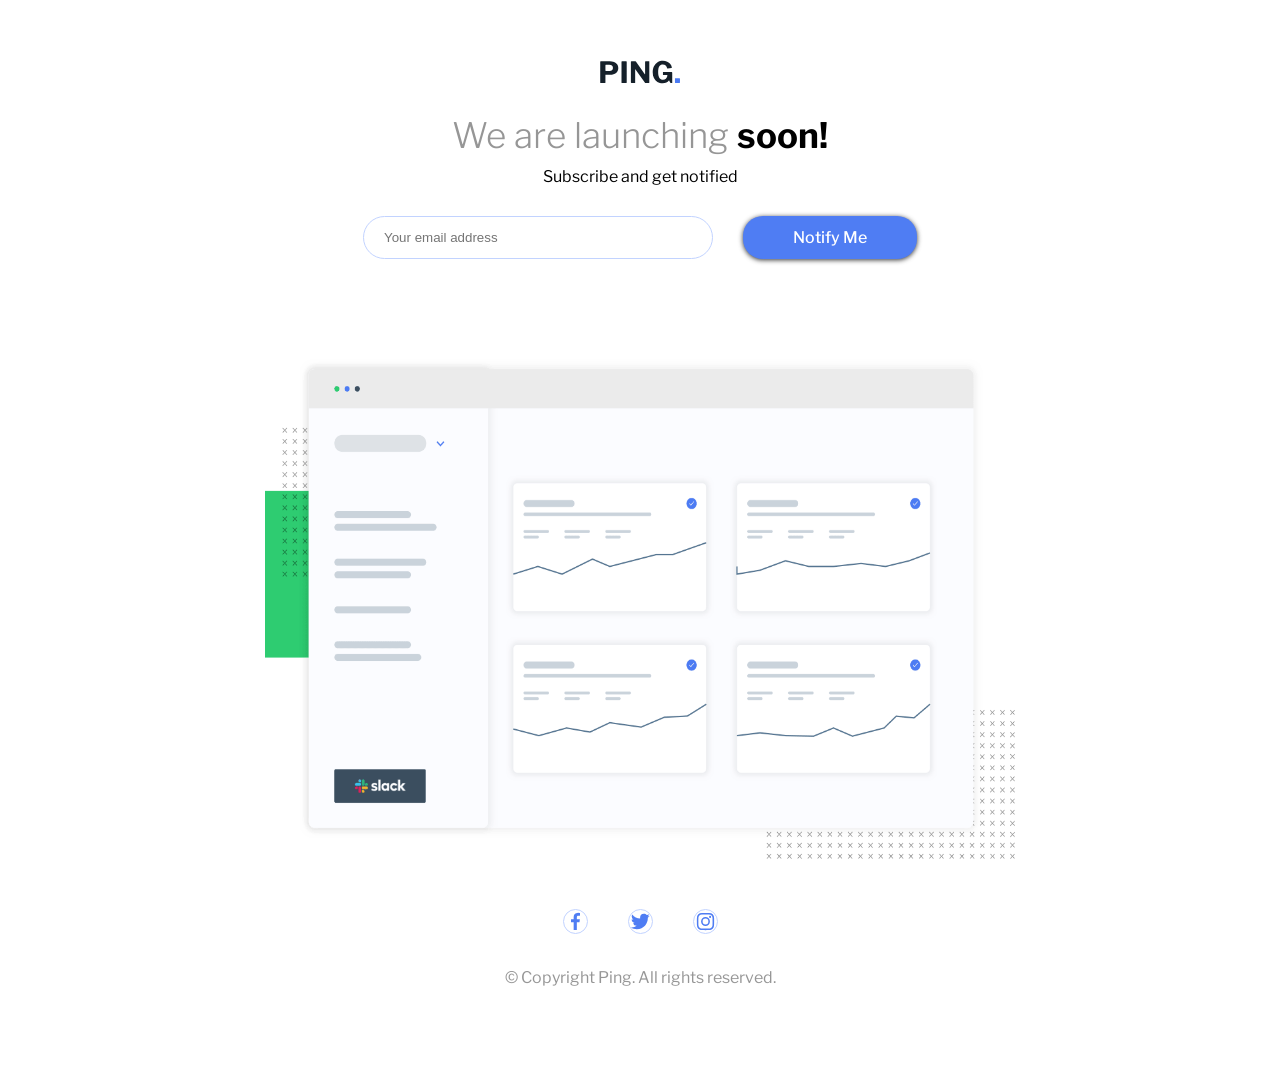
<file: index.html>
<!DOCTYPE html>
<html lang="en">

<head>
  <meta charset="UTF-8">
  <meta name="viewport" content="width=device-width, initial-scale=1.0">
  <link rel="stylesheet" href="css/styles.css">

  <link rel="icon" type="image/png" sizes="32x32" href="./images/favicon-32x32.png">

  <title>Ping coming soon page</title>

</head>

<body>

  <header class="hero container">
    <img src="images/logo.svg" class="hero__img">
    <h1 class="title">We are launching <nav class="title title--second">soon!</nav>
    </h1>
    <p class="hero__paragraph"> Subscribe and get notified</p>
  </header>

  <form class="form ">
    <input type="email" class="form__email" placeholder="Your email address">
    <a href="#" class="form__submit"> Notify Me</a>
  </form>

  <section class="present">
    <section class="present__figure">
      <img src="images/illustration-dashboard.png" class="present__img">
    </section>
  </section>

  <footer class="footer">
    <div class="footer__social">
      <a href="#" class="footer__link">
        <img src="images/facebook.svg" class="footer__icon face">
      </a>
      <a href="#" class="footer__link">
        <img src="images/twitter.svg" class="footer__icon">
      </a>
      <a href="#" class="footer__link">
        <img src="images/instagram.svg" class="footer__icon">
      </a>
    </div>
    <section class="footer__copy">
      <p class="footer__paragraph"> &copy; Copyright Ping. All rights reserved.</p>
    </section>
  </footer>

</body>

</html>
</file>
<file: css/styles.css>
@import url('https://fonts.googleapis.com/css2?family=Libre+Franklin:ital,wght@0,100..900;1,100..900&display=swap');

:root {
    --libre-frank: "Libre Franklin", sans-serif;
    --Primary: rgb(79, 125, 243);
    --PaleBlue: #c2d3ff;
    --LightRed: #ff5263;
    --Gray: hsl(0, 0%, 59%);
    --Very-Dark-Blue: hsl(209, 33%, 12%);
}

* {
    margin: 0;
    box-sizing: border-box;
}

body {
    font-family: "Libre Franklin", sans-serif;
}

.container {
    display: flex;
    flex-direction: column;
    justify-content: center;
    align-items: center;
    margin-top: 60px;
}

.hero__img {
    width: 80px;
    margin-bottom: 30px;
}

.title {
    display: inline;
    font-size: 35px;
    color: var(--Gray);
    font-weight: 300;
    margin-bottom: 10px;
}

.title--second {
    color: black;
    font-weight: 700;
}

.hero__paragraph {
    font-size: 16px;
}

/* form */

.form {
    display: flex;
    justify-content: center;
    flex-direction: row;
    position: relative;
    margin: 30px;
}

.form__email {
    width: 350px;
    height: 43px;
    margin-right: 30px;
    padding: 0 20px 0;
    border-radius: 30px;
    border: 1px solid #c2d3ff;
}

.form__submit {
    display: inline-block;
    height: 43px;
    background-color: var(--Primary);
    padding: 12px 50px;
    border-radius: 20px;
    text-decoration: none;
    color: white;
    box-shadow: 0px 1px 5px rgba(0, 0, 0, 0.801);
    font-weight: 500;
}

/* imagen */

.present__figure {
    margin-top: 100px;
    display: flex;
    justify-content: center;
}

.present__img {
    width: 750px;
    height: 500px;
}

/* footer */

.footer__social {
    margin-top: 50px;
    display: flex;
    justify-content: center;
    gap: 40px;
}

.footer__icon {
    width: 25px;
    height: 25px;
    border: 1px solid #c2d3ff;
    border-radius: 50%;
}

.footer__icon:hover {
    animation: normal;
    background-color: var(--Primary);
    border-radius: 50%;
    z-index: -1;
}

.face:hover {
    background-image: url(../images/facebookBlanco.svg);
    filter: blur();
}



.footer__copy {
    margin-top: 30px;
    margin-bottom: 80px;
    text-align: center;
    color: var(--Gray);
}

@media (max-width: 375px) {
    .title {
        font-size: 30px;
        text-align: center; 
    }

    .form {
        margin: 0 10px; 
        display: flex;
        flex-direction: column;
        align-items: center; 
        justify-content: center;
    }

    .form__email {
        height: 43px;
        margin-left: auto; 
        margin-right: auto; 
        margin-bottom: 10px;
        margin-top: 30px;
        padding: 0 20px;
        border-radius: 30px;
        border: 1px solid #c2d3ff;
    }

    .form__submit {
        width: 350px;
        height: auto; 
        margin-left: auto; 
        margin-right: auto; 
        margin-top: 15px; 
        margin-bottom: 15px; 
        padding: 12px 20px; 
        text-align: center;

        border-radius: 20px;
        background-color: var(--Primary);
        text-decoration: none;
        color: white;
        box-shadow: 0px 1px 5px rgba(0, 0, 0, 0.801);
        font-weight: 500;
    }

    .present__figure {
        margin-bottom: 150px;
    }

    .present__img {
        width: 350px;
        height: auto;
        background-size: cover;
    }

    .footer__paragraph {
        margin: 50px auto 20px;
    }

}
</file>
<file: ping/css/styles.css>
@import url('https://fonts.googleapis.com/css2?family=Libre+Franklin:ital,wght@0,100..900;1,100..900&display=swap');

:root {
    --libre-frank: "Libre Franklin", sans-serif;
    --Primary: rgb(79, 125, 243);
    --PaleBlue: #c2d3ff;
    --LightRed: #ff5263;
    --Gray: hsl(0, 0%, 59%);
    --Very-Dark-Blue: hsl(209, 33%, 12%);
}

* {
    margin: 0;
    box-sizing: border-box;
}

body {
    font-family: "Libre Franklin", sans-serif;
}

.container {
    display: flex;
    flex-direction: column;
    justify-content: center;
    align-items: center;
    margin-top: 60px;
}

.hero__img {
    width: 80px;
    margin-bottom: 30px;
}

.title {
    display: inline;
    font-size: 35px;
    color: var(--Gray);
    font-weight: 300;
    margin-bottom: 10px;
}

.title--second {
    color: black;
    font-weight: 700;
}

.hero__paragraph {
    font-size: 16px;
}

/* form */

.form {
    display: flex;
    justify-content: center;
    flex-direction: row;
    position: relative;
    margin: 30px;
}

.form__email {
    width: 350px;
    height: 43px;
    margin-right: 30px;
    padding: 0 20px 0;
    border-radius: 30px;
    border: 1px solid #c2d3ff;
}

.form__submit {
    display: inline-block;
    height: 43px;
    background-color: var(--Primary);
    padding: 12px 50px;
    border-radius: 20px;
    text-decoration: none;
    color: white;
    box-shadow: 0px 1px 5px rgba(0, 0, 0, 0.801);
    font-weight: 500;
}

/* imagen */

.present__figure {
    margin-top: 100px;
    display: flex;
    justify-content: center;
}

.present__img {
    width: 750px;
    height: 500px;
}

/* footer */

.footer__social {
    margin-top: 50px;
    display: flex;
    justify-content: center;
    gap: 40px;
}

.footer__icon {
    width: 25px;
    height: 25px;
    border: 1px solid #c2d3ff;
    border-radius: 50%;
}

.footer__icon:hover {
    animation: normal;
    background-color: var(--Primary);
    border-radius: 50%;
    z-index: -1;
}

.face:hover {
    background-image: url(../images/facebookBlanco.svg);
    filter: blur();
}



.footer__copy {
    margin-top: 30px;
    margin-bottom: 80px;
    text-align: center;
    color: var(--Gray);
}

@media (max-width: 375px) {
    .title {
        font-size: 30px;
        text-align: center; 
    }

    .form {
        margin: 0 10px; 
        display: flex;
        flex-direction: column;
        align-items: center; 
        justify-content: center;
    }

    .form__email {
        height: 43px;
        margin-left: auto; 
        margin-right: auto; 
        margin-bottom: 10px;
        margin-top: 30px;
        padding: 0 20px;
        border-radius: 30px;
        border: 1px solid #c2d3ff;
    }

    .form__submit {
        width: 350px;
        height: auto; 
        margin-left: auto; 
        margin-right: auto; 
        margin-top: 15px; 
        margin-bottom: 15px; 
        padding: 12px 20px; 
        text-align: center;

        border-radius: 20px;
        background-color: var(--Primary);
        text-decoration: none;
        color: white;
        box-shadow: 0px 1px 5px rgba(0, 0, 0, 0.801);
        font-weight: 500;
    }

    .present__figure {
        margin-bottom: 150px;
    }

    .present__img {
        width: 350px;
        height: auto;
        background-size: cover;
    }

    .footer__paragraph {
        margin: 50px auto 20px;
    }

}
</file>
